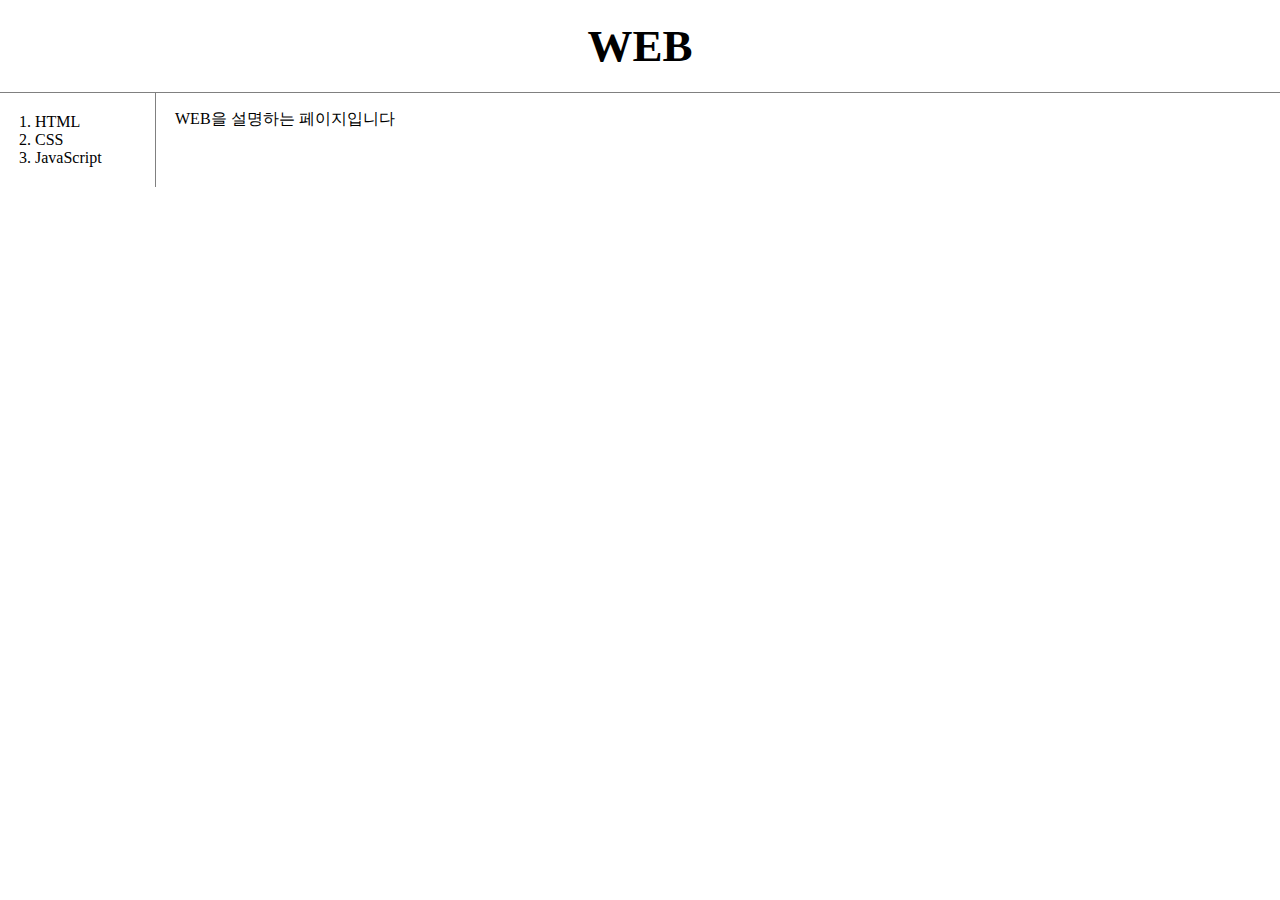
<file: index.html>
<!doctype html>
<html>
<head>
  <title>WEB</title>
  <meta charset="utf-8">  
  <link rel="stylesheet" href="style.css">
</head>

<body>
  <h1><a href="index.html"> WEB </a></h1>
  <div id="grid">
    <ol>
      <li><a href="1.html">HTML</a></li>
      <li><a href="2.html">CSS</a></li>
      <li><a href="3.html">JavaScript</a></li>
    </ol>
    <div id="article">
      <p>WEB을 설명하는 페이지입니다</p>
    </div>
  </div>

</body>
</html>
</file>
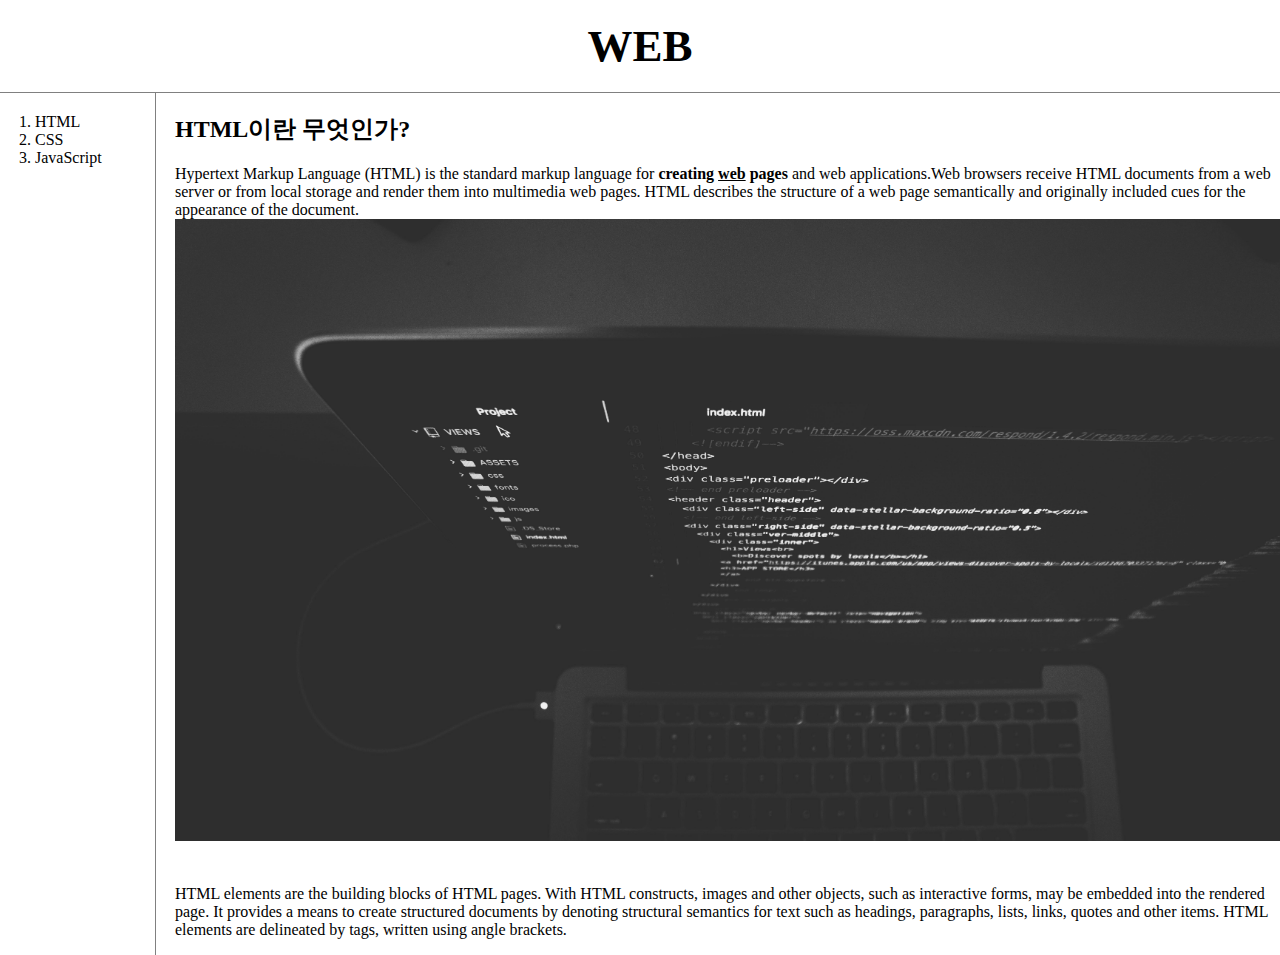
<file: 1.html>
<!doctype html>
<html>
<head>
  <title>WEB1 - HTML</title>
  <meta charset="utf-8">
  <link rel="stylesheet" href="style.css">
</head>


<body>
  <h1><a href="index.html">WEB</a></h1>
  <div id="grid">
  <ol>
    <li><a href="1.html">HTML</a></li>
    <li><a href="2.html">CSS</a></li>
    <li><a href="3.html">JavaScript</a></li>
  </ol>

  <div id="article">
  <h2>HTML이란 무엇인가?</h2>

  <p><a href="https://www.w3.org/TR/html52/" target="_blank" title="html5.2 specification">Hypertext Markup Language (HTML)</a> is the standard markup language for <strong>creating <u>web</u> pages</strong> and web applications.Web browsers receive HTML documents from a web server or from local storage and render them into multimedia web pages. HTML describes the structure of a web page semantically and originally included cues for the appearance of the document. <img src="coding.jpg" width="100%"></p>
  <p style="margin-top:40px;">HTML elements are the building blocks of HTML pages. With HTML constructs, images and other objects, such as interactive forms, may be embedded into the rendered page. It provides a means to create structured documents by denoting structural semantics for text such as headings, paragraphs, lists, links, quotes and other items. HTML elements are delineated by tags, written using angle brackets.</p>
</div>
</div>
</body>
<html>
</file>
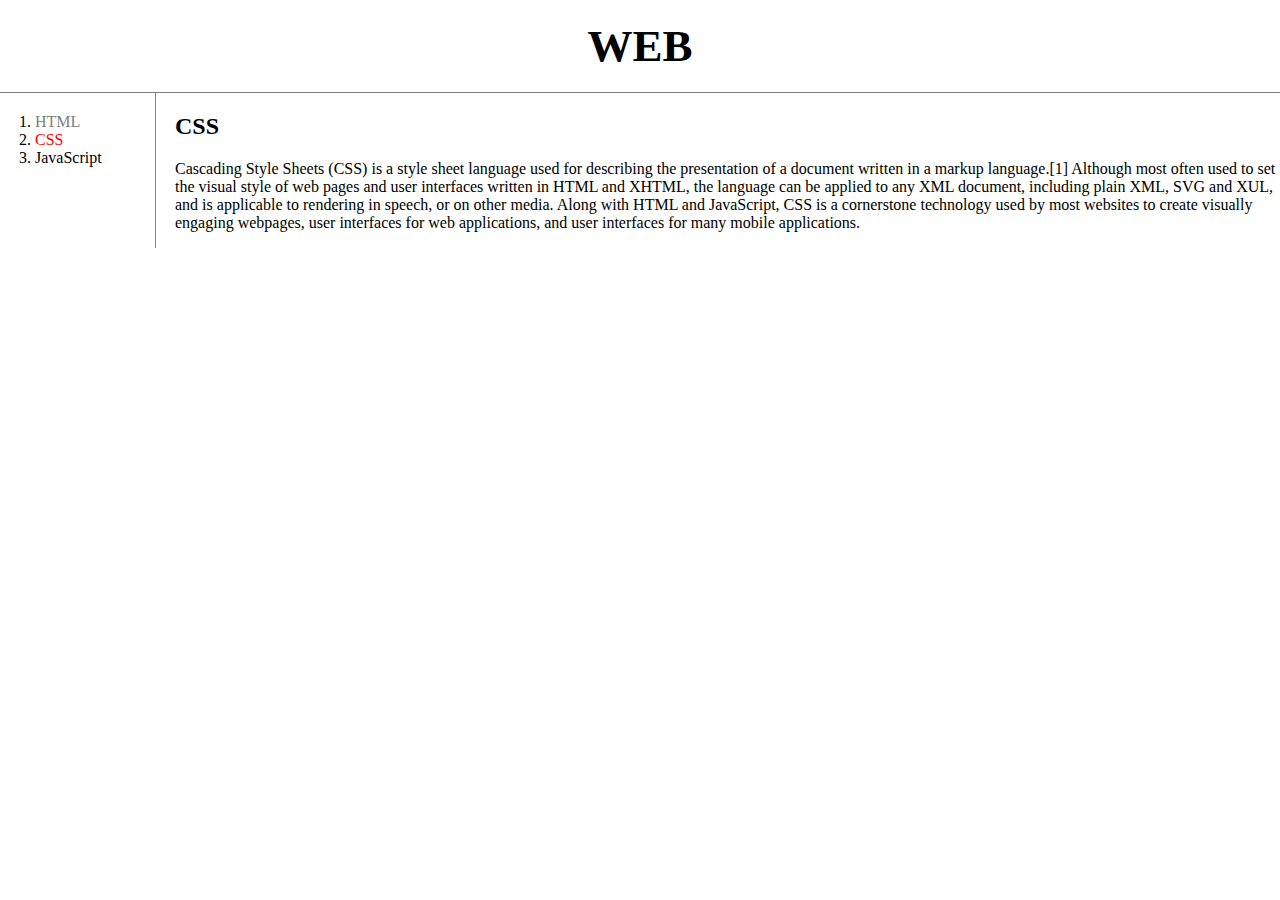
<file: 2.html>
<!doctype html>
<html>
<head>
  <title>WEB - CSS</title>
  <meta charset="utf-8">
  <link rel="stylesheet" href="style.css">
</head>
<body>
  <h1><a href="index.html">WEB</a></h1>
  <div id="grid">
    <ol>
      <li><a href="1.html" class="saw">HTML</a></li>
      <li><a href="2.html" class="saw" id="active">CSS</a></li>
      <li><a href="3.html">JavaScript</a></li>
    </ol>
    <div id="article">
        <h2>CSS</h2>
        <p>
          Cascading Style Sheets (CSS) is a style sheet language used for describing the presentation of a document written in a markup language.[1] Although most often used to set the visual style of web pages and user interfaces written in HTML and XHTML, the language can be applied to any XML document, including plain XML, SVG and XUL, and is applicable to rendering in speech, or on other media. Along with HTML and JavaScript, CSS is a cornerstone technology used by most websites to create visually engaging webpages, user interfaces for web applications, and user interfaces for many mobile applications.
        </p>
    </div>
  </div>
</body>
  </html>
</file>
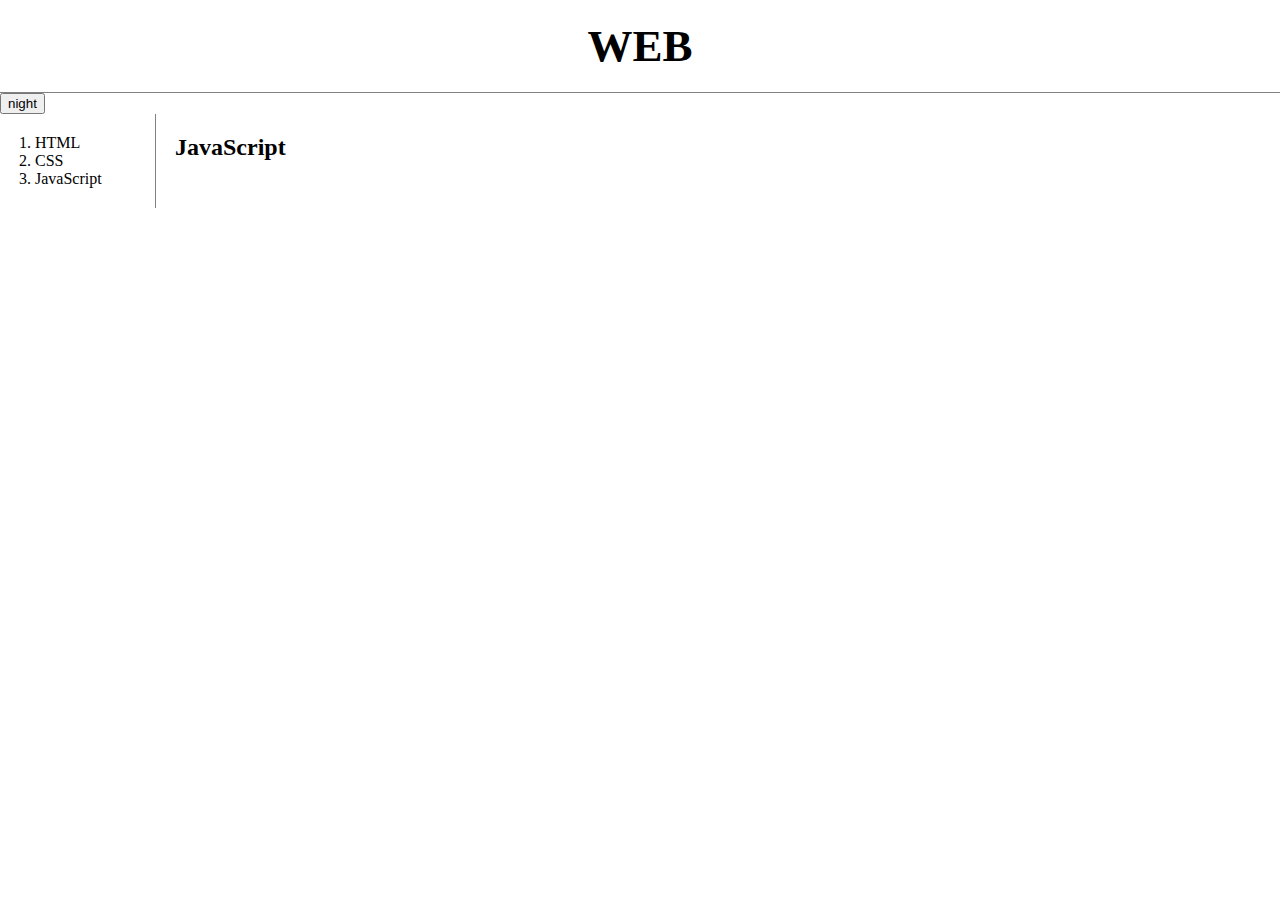
<file: 3.html>
<!doctype html>
<html>
<head>
  <title>WEB1 - JavaScript</title>
  <meta charset="utf-8">
  <link rel="stylesheet" href="style.css">
</head>


<body>
  <h1><a href="index.html">WEB</a></h1>
  <input type="button" value="night" onclick="
  document.querySelector("body").style.backgroundColor="black";
  document.querySelector("body").style.Color="white";
  ">
  <div id="grid">
    <ol>
      <li><a href="1.html">HTML</a></li>
      <li><a href="2.html">CSS</a></li>
      <li><a href="3.html">JavaScript</a></li>
    </ol>


  <div id="article">
  <h2>JavaScript</h2>

  
</div>
</div>
</body>
<html>
</file>
<file: style.css>
#active {
      color:red;
    }
    .saw {
      color:gray;
    }
    
    a {
      color:black;
      text-decoration:none;
    }
    
    h1 {
      font-size:45px;
      text-align:center;
      border-bottom:1px solid gray;
      margin:0px;
      padding:20px;
    }
    
    ol{
      border-right:1px solid gray;
      width:100px;
      margin:0px;
      padding:20px;
     
    }
    
    #grid ol{
       padding-left:35px;
    }
    
    body{
      margin:0px;
    }
    
    #grid {
      display:grid;
      grid-template-columns: 150px 1fr;
    }
    
    #article {
      padding-left:25px;
    }
    
  @media(max-width:800px){
      #grid {
        display:block;
      }
      
      #grid ol{
        border-right:none;
      }
      
      h1{
        border-bottom:none;
      }
  }
</file>
